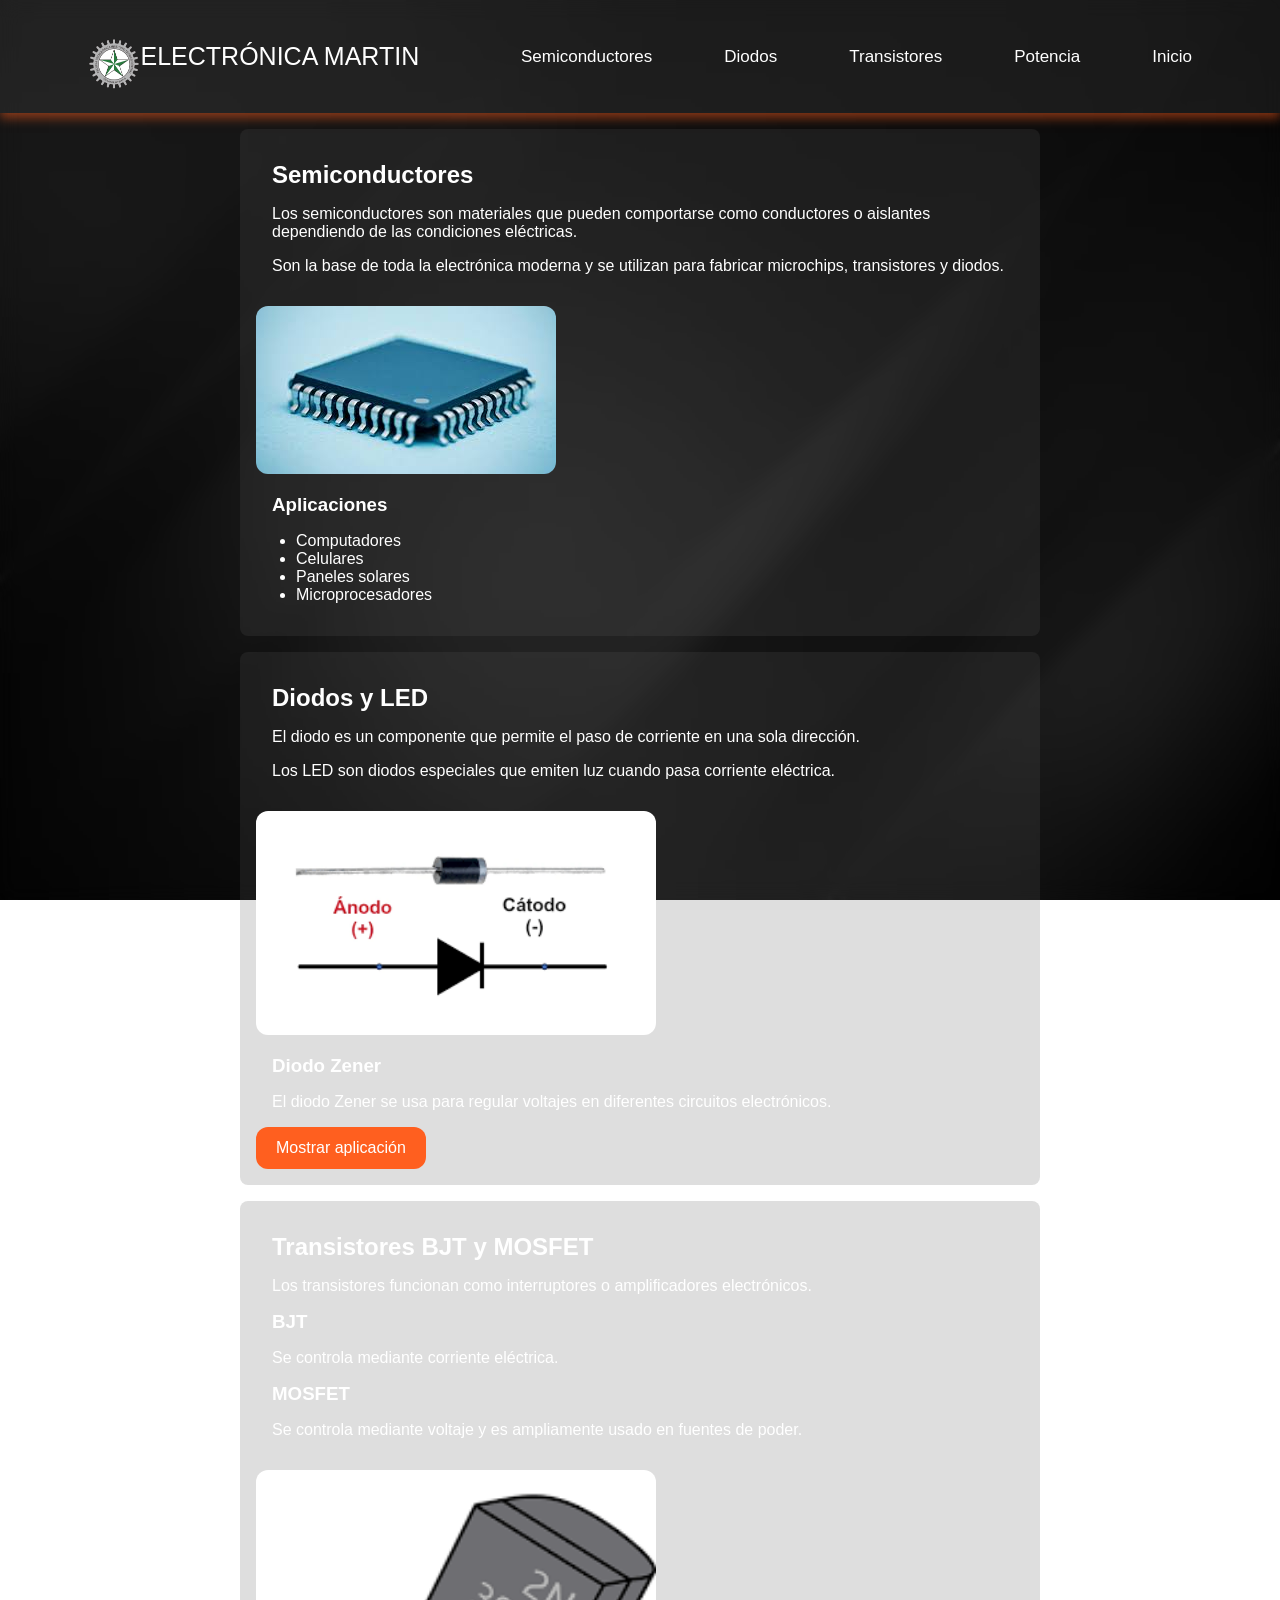
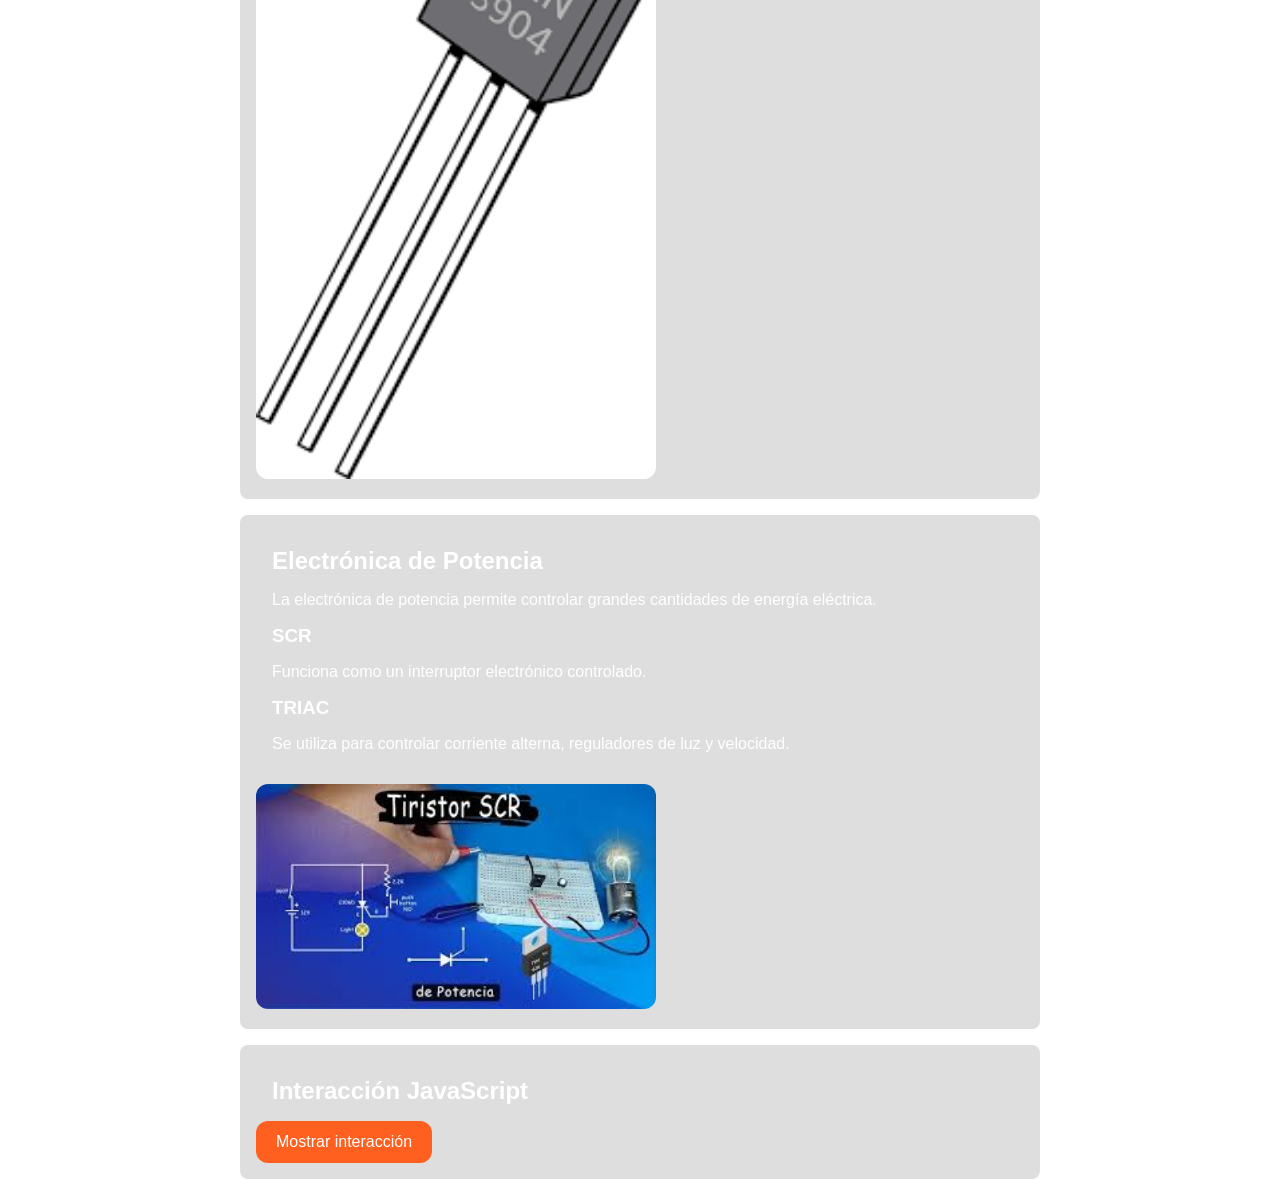
<file: componentes.html>
<!DOCTYPE html>
<html lang="es">
<head>
    <meta charset="UTF-8">
    <meta name="viewport" content="width=device-width, initial-scale=1.0">

    <title>Componentes Electrónicos</title>

    <link rel="stylesheet" href="style.css">

</head>

<body>

    <nav class="navbar">

        <div class="logo">
            <a href="index.html">
                <img src="logo etitc.png" alt="logo">
                ELECTRÓNICA MARTIN
            </a>
        </div>

        <input type="checkbox" id="menu-toggle">

        <label for="menu-toggle" class="menu-icon">
            <div class="line"></div>
            <div class="line"></div>
            <div class="line"></div>
        </label>

        <ul class="nav-links">

            <li><a href="#semiconductores">Semiconductores</a></li>
            <li><a href="#diodos">Diodos</a></li>
            <li><a href="#transistores">Transistores</a></li>
            <li><a href="#potencia">Potencia</a></li>
            <li><a href="index.html">Inicio</a></li>

        </ul>

    </nav>

    <section class="container">

        <!-- SEMICONDUCTORES -->

        <article>

            <h2 id="semiconductores">Semiconductores</h2>

            <p>
                Los semiconductores son materiales que pueden comportarse
                como conductores o aislantes dependiendo de las condiciones eléctricas.
            </p>

            <p>
                Son la base de toda la electrónica moderna y se utilizan
                para fabricar microchips, transistores y diodos.
            </p>

            <img src="[data-uri]">

            <h3>Aplicaciones</h3>

            <ul>
                <li>Computadores</li>
                <li>Celulares</li>
                <li>Paneles solares</li>
                <li>Microprocesadores</li>
            </ul>

        </article>

        <!-- DIODOS -->

        <article>

            <h2 id="diodos">Diodos y LED</h2>

            <p>
                El diodo es un componente que permite el paso
                de corriente en una sola dirección.
            </p>

            <p>
                Los LED son diodos especiales que emiten luz
                cuando pasa corriente eléctrica.
            </p>

            <img src="[data-uri]" width="400">

            <h3>Diodo Zener</h3>

            <p>
                El diodo Zener se usa para regular voltajes
                en diferentes circuitos electrónicos.
            </p>

            <button class="btn-info" onclick="mostrarInfo()">
                Mostrar aplicación
            </button>

            <p id="infoDiodo" style="display:none;">
                Los LED se usan en bombillos, pantallas,
                televisores, carros y semáforos.
            </p>

        </article>

        <!-- TRANSISTORES -->

        <article>

            <h2 id="transistores">Transistores BJT y MOSFET</h2>

            <p>
                Los transistores funcionan como interruptores
                o amplificadores electrónicos.
            </p>

            <h3>BJT</h3>

            <p>
                Se controla mediante corriente eléctrica.
            </p>

            <h3>MOSFET</h3>

            <p>
                Se controla mediante voltaje y es ampliamente usado
                en fuentes de poder.
            </p>

            <img src="[data-uri]" width="400">

        </article>

        <!-- ELECTRÓNICA DE POTENCIA -->

        <article>

            <h2 id="potencia">Electrónica de Potencia</h2>

            <p>
                La electrónica de potencia permite controlar grandes cantidades
                de energía eléctrica.
            </p>

            <h3>SCR</h3>

            <p>
                Funciona como un interruptor electrónico controlado.
            </p>

            <h3>TRIAC</h3>

            <p>
                Se utiliza para controlar corriente alterna,
                reguladores de luz y velocidad.
            </p>

            <img src="[data-uri]" width="400">

        </article>
        <!-- INTERACCIÓN JAVASCRIPT -->

        <article>

            <h2 id="interaccion">Interacción JavaScript</h2>

            <button class="btn-info" onclick="abrirPanel()">
                Mostrar interacción
            </button>

            <div id="panelInteractivo" style="display:none;">

                <hr>

                <h3>Información del LED</h3>

                <p>
                    Los LED consumen poca energía y tienen una larga duración,
                    por eso se utilizan en bombillos, pantallas y señalización.
                </p>

                <hr>

                <h3>Control de brillo</h3>

                <p>
                    Mueve el slider para cambiar el brillo del bombillo:
                </p>

                <input
                    type="range"
                    min="0"
                    max="100"
                    value="50"
                    id="sliderBrillo"
                    oninput="cambiarBrillo()"
                >

                <div id="bombillo"></div>

                <p id="valorBrillo">
                    Brillo: 50%
                </p>

            </div>

        </article>

    </section>

    <script src="script.js"></script>
</body>
</html>
</file>
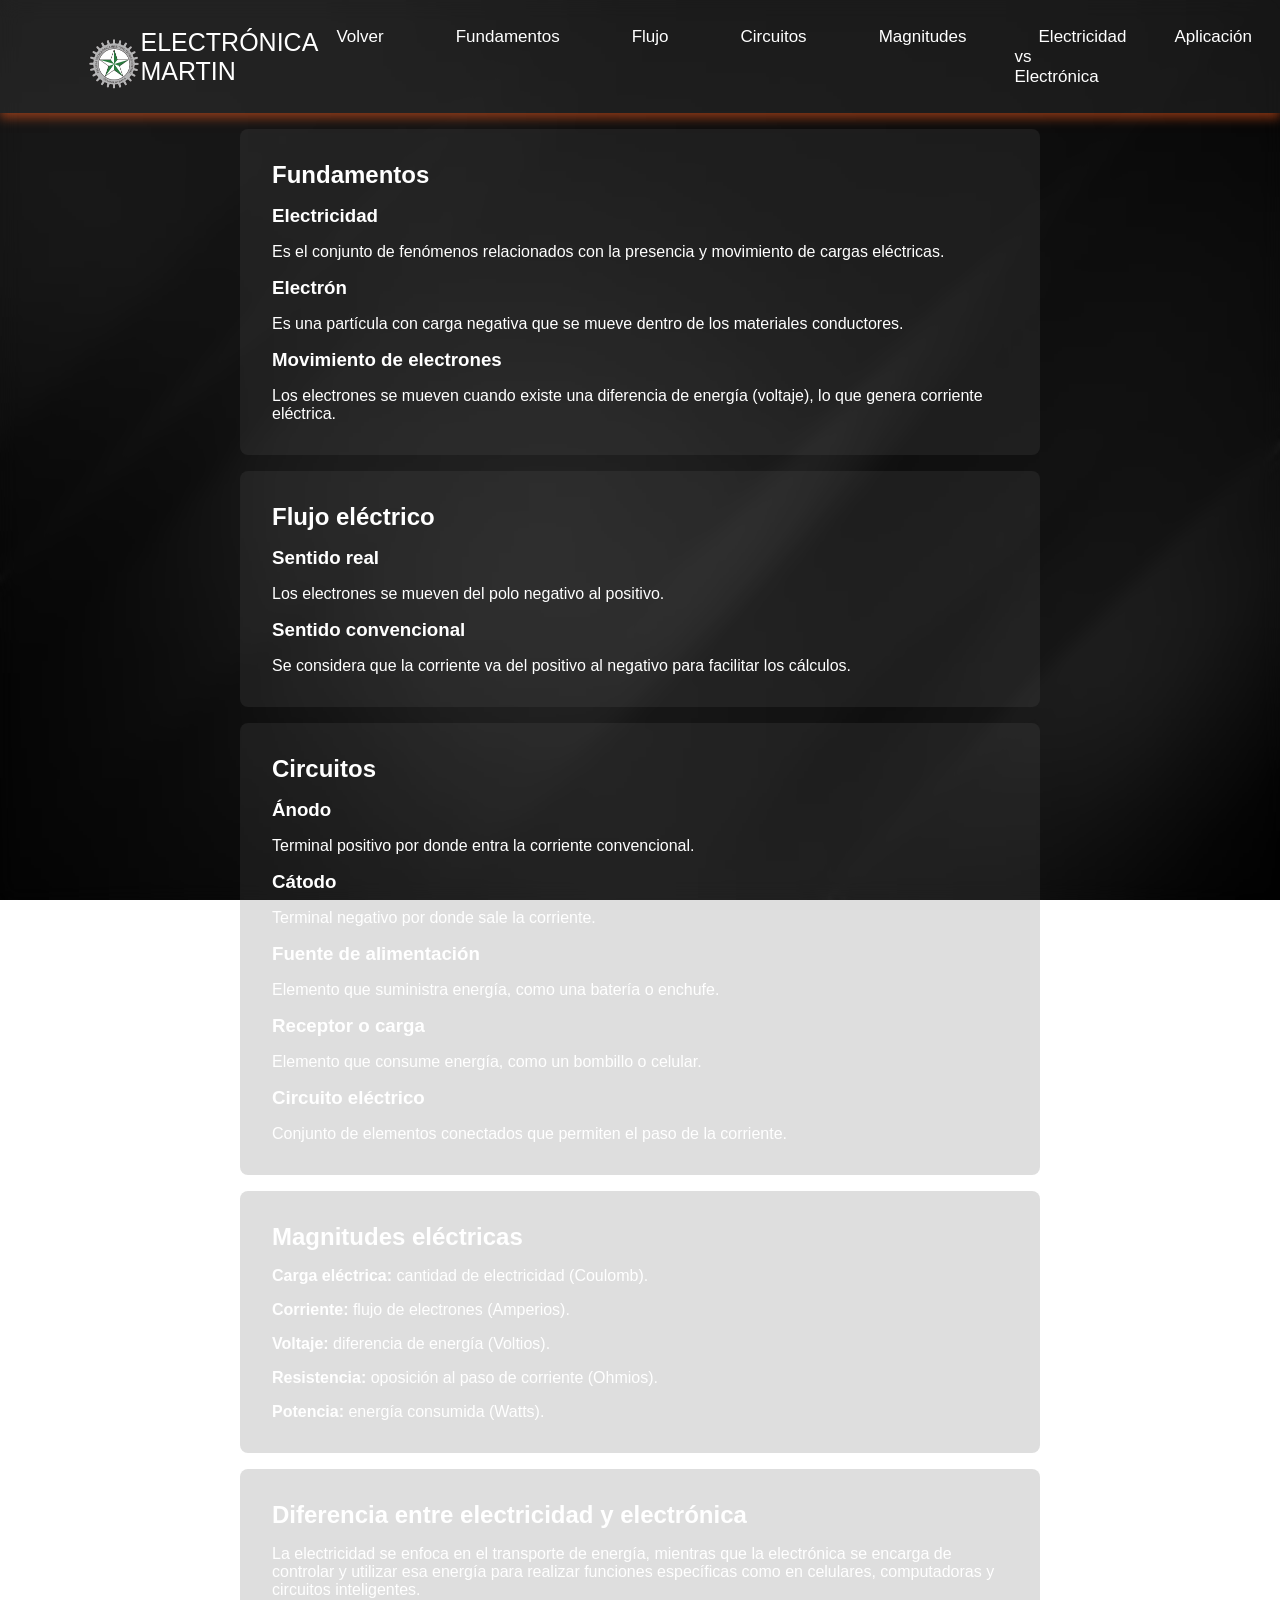
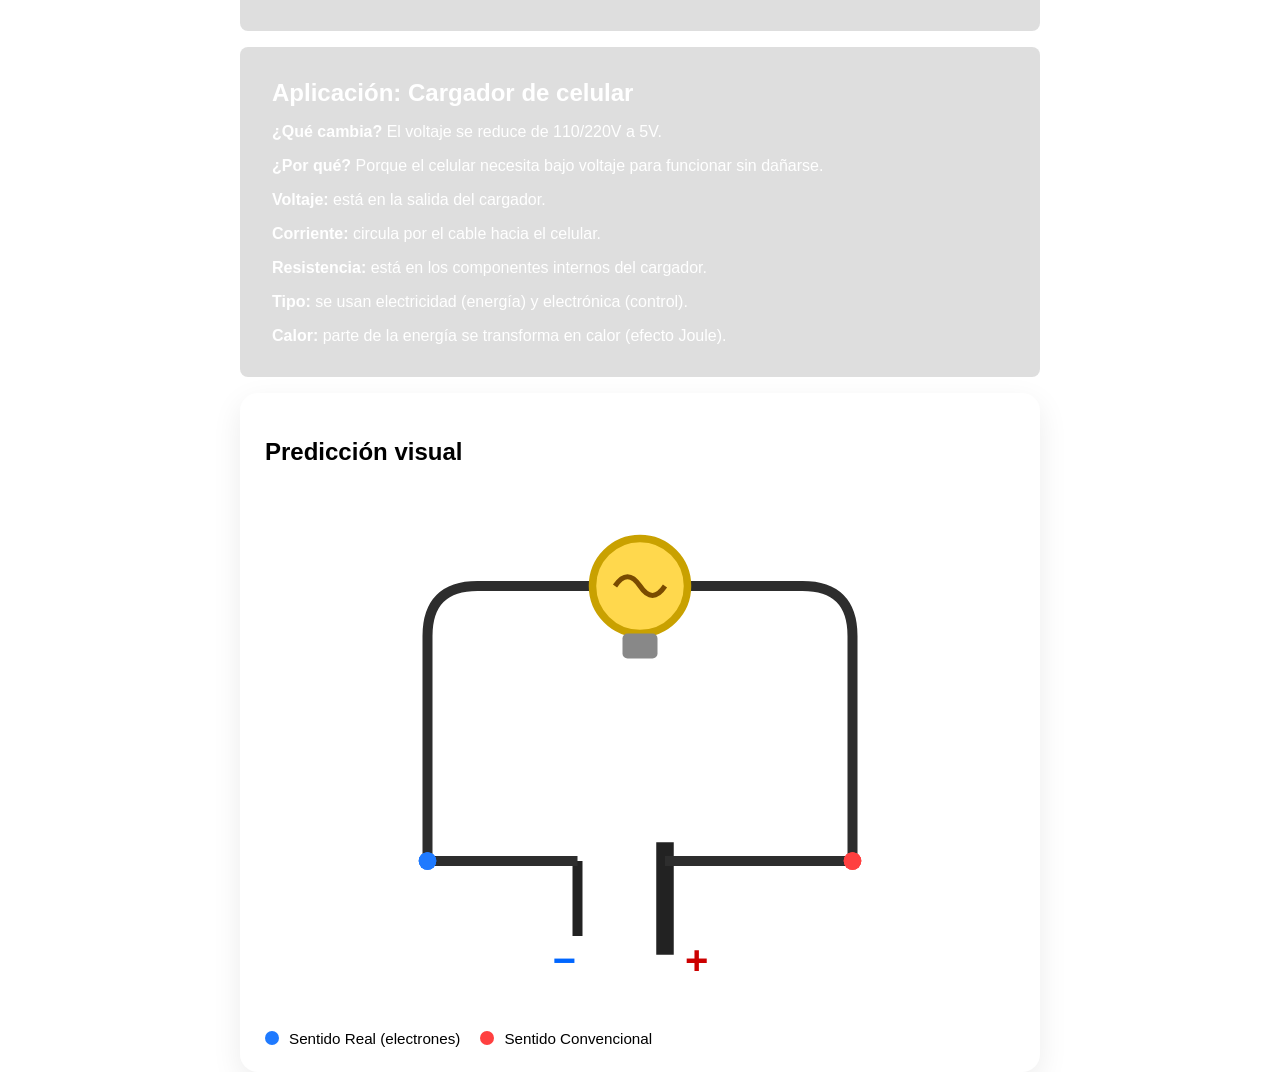
<file: fundamentos.html>
<!DOCTYPE html>
<html lang="en">
<head>
    <meta charset="UTF-8">
    <meta name="viewport" content="width=device-width, initial-scale=1.0">
    <link rel="preconnect" href="https://fonts.googleapis.com">
    <link rel="preconnect" href="https://fonts.gstatic.com" crossorigin>
    <link href="https://fonts.googleapis.com/css2?family=Montserrat:ital,wght@0,100..900;1,100..900&display=swap" rel="stylesheet">
    <link rel="stylesheet" href="style.css">
    <title>ELECTRÓNICA MARTIN</title>
</head>

    
<body>
   
    <nav class="navbar">
        <div class="logo">
            <a href="https://jarudev.github.io/itcts4z/">
            <img src="logo etitc.png" alt="Logo">ELECTRÓNICA MARTIN</a>
        </div>
        <input type="checkbox" id="menu-toggle">
        <label for="menu-toggle" class="menu-icon">
            <div class="line"></div>
            <div class="line"></div>
            <div class="line"></div>
        </label>

        <ul class="nav-links">
            <li><a href="index.html">Volver</a></li>
            <li><a href="#fundamentos">Fundamentos</a></li>
            <li><a href="#flujo">Flujo</a></li>
            <li><a href="#circuitos">Circuitos</a></li>
            <li><a href="#magnitudes">Magnitudes</a></li>
            <li><a href="#diferencia">Electricidad vs Electrónica</a></li>
            <li><a href="#aplicacion">Aplicación</a></li>
        </ul>
    </nav>
    
    <section class="container">
        
        <!-- FUNDAMENTOS -->
        <article>
            <h2 id="fundamentos">Fundamentos</h2>
        
            <h3>Electricidad</h3>
            <p>Es el conjunto de fenómenos relacionados con la presencia y movimiento de cargas eléctricas.</p>
        
            <h3>Electrón</h3>
            <p>Es una partícula con carga negativa que se mueve dentro de los materiales conductores.</p>
        
            <h3>Movimiento de electrones</h3>
            <p>Los electrones se mueven cuando existe una diferencia de energía (voltaje), lo que genera corriente eléctrica.</p>
        </article>
        
        <!-- FLUJO -->
        <article>
            <h2 id="flujo">Flujo eléctrico</h2>
        
            <h3>Sentido real</h3>
            <p>Los electrones se mueven del polo negativo al positivo.</p>
        
            <h3>Sentido convencional</h3>
            <p>Se considera que la corriente va del positivo al negativo para facilitar los cálculos.</p>
        </article>
        
        <!-- CIRCUITOS -->
        <article>
            <h2 id="circuitos">Circuitos</h2>
        
            <h3>Ánodo</h3>
            <p>Terminal positivo por donde entra la corriente convencional.</p>
        
            <h3>Cátodo</h3>
            <p>Terminal negativo por donde sale la corriente.</p>
        
            <h3>Fuente de alimentación</h3>
            <p>Elemento que suministra energía, como una batería o enchufe.</p>
        
            <h3>Receptor o carga</h3>
            <p>Elemento que consume energía, como un bombillo o celular.</p>
        
            <h3>Circuito eléctrico</h3>
            <p>Conjunto de elementos conectados que permiten el paso de la corriente.</p>
        </article>
        
        <!-- MAGNITUDES -->
        <article>
            <h2 id="magnitudes">Magnitudes eléctricas</h2>
        
            <p><b>Carga eléctrica:</b> cantidad de electricidad (Coulomb).</p>
            <p><b>Corriente:</b> flujo de electrones (Amperios).</p>
            <p><b>Voltaje:</b> diferencia de energía (Voltios).</p>
            <p><b>Resistencia:</b> oposición al paso de corriente (Ohmios).</p>
            <p><b>Potencia:</b> energía consumida (Watts).</p>
        </article>
        
        <!-- DIFERENCIA -->
        <article>
            <h2 id="diferencia">Diferencia entre electricidad y electrónica</h2>
            <p>
            La electricidad se enfoca en el transporte de energía, mientras que la electrónica
            se encarga de controlar y utilizar esa energía para realizar funciones específicas
            como en celulares, computadoras y circuitos inteligentes.
            </p>
        </article>
        
        <!-- APLICACIÓN -->
        <article>
            <h2 id="aplicacion">Aplicación: Cargador de celular</h2>
            
            <p><b>¿Qué cambia?</b> El voltaje se reduce de 110/220V a 5V.</p>
            
            <p><b>¿Por qué?</b> Porque el celular necesita bajo voltaje para funcionar sin dañarse.</p>
            
            <p><b>Voltaje:</b> está en la salida del cargador.</p>
            
            <p><b>Corriente:</b> circula por el cable hacia el celular.</p>
            
            <p><b>Resistencia:</b> está en los componentes internos del cargador.</p>
            
            <p><b>Tipo:</b> se usan electricidad (energía) y electrónica (control).</p>
            
            <p><b>Calor:</b> parte de la energía se transforma en calor (efecto Joule).</p>
        </article>
        
        <!-- PREDICCIÓN VISUAL -->
        
        <div class="panel-circuito">
            <h2 id="Predicción visual">Predicción visual</h2>

            <svg viewBox="0 0 600 420">
    
                <!-- Cables -->
                <path d="M130 300 L130 120 Q130 80 170 80 L430 80 Q470 80 470 120 L470 300"
                        fill="none"
                        stroke="#2d2d2d"
                        stroke-width="8"
                        stroke-linecap="round"/>
    
                <!-- Pila -->
                <line x1="250" y1="300" x2="250" y2="360"
                        stroke="#222"
                        stroke-width="8"/>
    
                <line x1="320" y1="285" x2="320" y2="375"
                        stroke="#222"
                        stroke-width="14"/>
    
                <!-- Conexiones -->
                <line x1="130" y1="300" x2="250" y2="300"
                        stroke="#2d2d2d"
                        stroke-width="8"/>
    
                <line x1="320" y1="300" x2="470" y2="300"
                        stroke="#2d2d2d"
                        stroke-width="8"/>
    
                <!-- Signos -->
                <text x="336" y="390"
                        font-size="32"
                        fill="#cc0000"
                        font-weight="bold">+</text>
    
                <text x="230" y="390"
                        font-size="32"
                        fill="#0066ff"
                        font-weight="bold">−</text>
    
                <!-- Bombillo -->
                <g class="glow">
                    <circle cx="300" cy="80" r="38"
                            fill="#ffd84d"
                            stroke="#c9a100"
                            stroke-width="6"/>
    
                    <!-- Filamento -->
                    <path d="M280 80 Q290 65 300 80 Q310 95 320 80"
                            fill="none"
                            stroke="#7a4b00"
                            stroke-width="4"/>
    
                    <!-- Base -->
                    <rect x="286" y="118" width="28" height="20"
                            rx="4"
                            fill="#888"/>
                </g>
    
                <!-- Esferas azules: Sentido real -->
                <circle class="electron" r="7" fill="#1f7aff"/>
                <circle class="electron delay1" r="7" fill="#1f7aff"/>
                <circle class="electron delay2" r="7" fill="#1f7aff"/>
    
                <!-- Esferas rojas: Sentido convencional -->
                <circle class="convencional" r="7" fill="#ff4040"/>
                <circle class="convencional delay3" r="7" fill="#ff4040"/>
                <circle class="convencional delay4" r="7" fill="#ff4040"/>
    
            </svg>
    
            <div class="leyenda">
                <div class="item">
                    <div class="bola azul"></div>
                    <span>Sentido Real (electrones)</span>
                </div>
    
                <div class="item">
                    <div class="bola roja"></div>
                    <span>Sentido Convencional</span>
                </div>
            </div>
    
        </div>
        
    </section>
    <footer></footer>
</body>
</html>
</file>
<file: style.css>
html {
    font-family: Arial, sans-serif;
    scroll-behavior: smooth;
}
body {
    margin: 0;
    padding: 0;
    background-image: url("fondo.png"); 
    background-size: cover;             
    background-position: center;     
    backdrop-filter: blur(10px);
    height: 100vh;
    background-attachment: fixed;
    
}

.navbar {
    padding-top: 100px;
    position:static;
    display: flex;
    justify-content: space-between;
    align-items: center;
    padding: 16px 64px;
    border: 20px;
    box-shadow: 0 5px 10px rgba(255, 95, 31, 0.5);
    transition: all 0.3s ease;;
    background-color: rgba(89, 89, 89, 0.2);
    z-index: 1000;
}

.nav-links {
    list-style: none;
    padding: 0;
    margin: 0;
    display: flex;
    transition: all 0.5s ease;
}

.nav-links li {
    margin-left: 24px;
}

.nav-links a {
    text-decoration: none;
    color: white;
    font-size: 17px;
    padding: 15px 24px;
    border-radius: 30px;
    transition: 0.3s ease;
}

.nav-links a:hover {
    box-shadow: 0 5px 10px rgba(255, 95, 31, 1);
    transition: all 0.3s ease;
}

.menu-icon {
    display: none;
    flex-direction: column;
    cursor: pointer;
    margin-left: auto;
    position: relative;
    z-index: 1;
}

.menu-icon .line {
    width: 30px;
    height: 3px;
    background-color: white;
    margin: 5px;
    transition: all 0.3s ease;
}

#menu-toggle {
    display: none;
}


.logo img {
    height: 50px;
    align-items: center;
}

.logo a {
    display: flex;
    text-decoration: none;
    color: white;
    font-size: 25px;
    padding: 8px 24px;
    align-items: center;
    border-radius: 30px;
}
.logo a:hover {
    box-shadow: 0 5px 10px rgba(255, 95, 31, 1);
    transition: all 0.3s ease;
}

.btn-info{
    background:#ff5f1f;
    color:white;
    border:none;
    padding:12px 20px;
    border-radius:12px;
    cursor:pointer;
    font-size:16px;
    transition:0.3s ease;
}

.btn-info:hover{
    transform:scale(1.05);
    box-shadow:0 5px 15px rgba(255,95,31,0.6);
}

img{
    max-width:100%;
    border-radius:12px;
    margin-top:15px;
}

/* ========================= */
/* BOMBILLO INTERACTIVO */
/* ========================= */

#bombillo{

    width:120px;
    height:120px;

    background:yellow;

    border-radius:50%;

    margin-top:20px;

    box-shadow:0 0 40px yellow;

    transition:0.3s ease;
}

#sliderBrillo{

    width:100%;
    margin-top:20px;
}

@media(max-width: 768px) {
    .logo {
        height: 40px;
    }

    .logo a {
        font-size: 18px;
        padding: 5px 10px;
    }

    .navbar {
        padding: 12px 16px;
    }

    .menu-icon {
        display: flex;
    }

    .nav-links {
        position: absolute;
        top: 60px;
        right: 0;
        width: 100%;
        height: 0;
        overflow: hidden;
        flex-direction: column;
        background-color: #223651;
        text-align: center;
        transition: height  0.5s ease;
    }

    .nav-links li {
        margin: 0;
        padding: 20px 0;
        width: 100%;
    }

    .nav-links a {
        font-size: 16px;
        width: 100%;
        padding: 10px 20px;
    }
    #menu-toggle:checked + .menu-icon + .nav-links {
        height: 100vh;
    }
    
    #menu-toggle:checked +.menu-icon .line:nth-child(1){
        transform: rotate(45deg) translate(15px, 3px);
    }

    #menu-toggle:checked +.menu-icon .line:nth-child(2){
        transform: scale(0);
    }
    
    #menu-toggle:checked +.menu-icon .line:nth-child(3){
        transform: rotate(-45deg) translate(15px, -4px);
    }

   
    section article {
        margin: 1rem 0.5rem;
    }

    section article h2 {
        font-size: 20px;
    }

    section article p {
        font-size: 14px;
    }
}

.link {
    display: inline-block;
    padding: 12px 25px;
    background: #364552;
    color: white;
    text-decoration: none;
    border-radius: 12px;

    box-shadow: 0 5px 10px rgba(0,0,0,0.4);
    transition: all 0.3s ease;
}

.link:hover {
    box-shadow: 0 10px 20px rgba(0,0,0,0.5);
}

.container {
    max-width: 800px;
    width: 90%;
    margin: 0 auto;
}

section article {
    transition: box-shadow 0.3s ease;
    background-color: rgba(89, 89, 89, 0.2);
    color: white;
    margin: 1rem 0;
    border-radius: 0.5rem ;
    padding: 1rem;
    cursor: pointer;
}

section article:hover {
    box-shadow: 0 0.1rem 0.4rem rgba(89, 89, 89, 0.2);
}

section article h2, section article h3, section article p {
    margin: 1rem;   
}

.panel-circuito{
    flex:1;
    min-width:420px;
    background:white;
    border-radius:18px;
    padding:25px;
    box-shadow:0 10px 30px rgba(0,0,0,0.08);
}

.leyenda{
    display:flex;
    gap:20px;
    margin-top:15px;
    flex-wrap:wrap;
}

.item{
    display:flex;
    align-items:center;
    gap:10px;
    font-size:0.95rem;
}

.bola{
    width:14px;
    height:14px;
    border-radius:50%;
}

.azul{
    background:#1f7aff;
}

.roja{
    background:#ff4040;
}

svg{
    width:100%;
    height:auto;
}

/* Resplandor del bombillo */
.glow{
    animation: glow 1.6s infinite alternate;
}

@keyframes glow{
    from{
        filter: drop-shadow(0 0 6px rgba(255,210,50,0.5));
    }
    to{
        filter: drop-shadow(0 0 20px rgba(255,210,50,1));
    }
}

/* Movimiento de partículas */
.electron{
    offset-path: path("M 130 300 L 130 120 Q 130 80 170 80 L 430 80 Q 470 80 470 120 L 470 300");
    animation: moveElectron 5s linear infinite;
}

.convencional{
    offset-path: path("M 470 300 L 470 120 Q 470 80 430 80 L 170 80 Q 130 80 130 120 L 130 300");
    animation: moveConv 5s linear infinite;
}

@keyframes moveElectron{
    from{
        offset-distance:0%;
    }
    to{
        offset-distance:100%;
    }
}

@keyframes moveConv{
    from{
        offset-distance:0%;
    }
    to{
        offset-distance:100%;
    }
}

.delay1{ animation-delay: -1s; }
.delay2{ animation-delay: -2s; }
.delay3{ animation-delay: -3s; }
.delay4{ animation-delay: -4s; }
</file>
